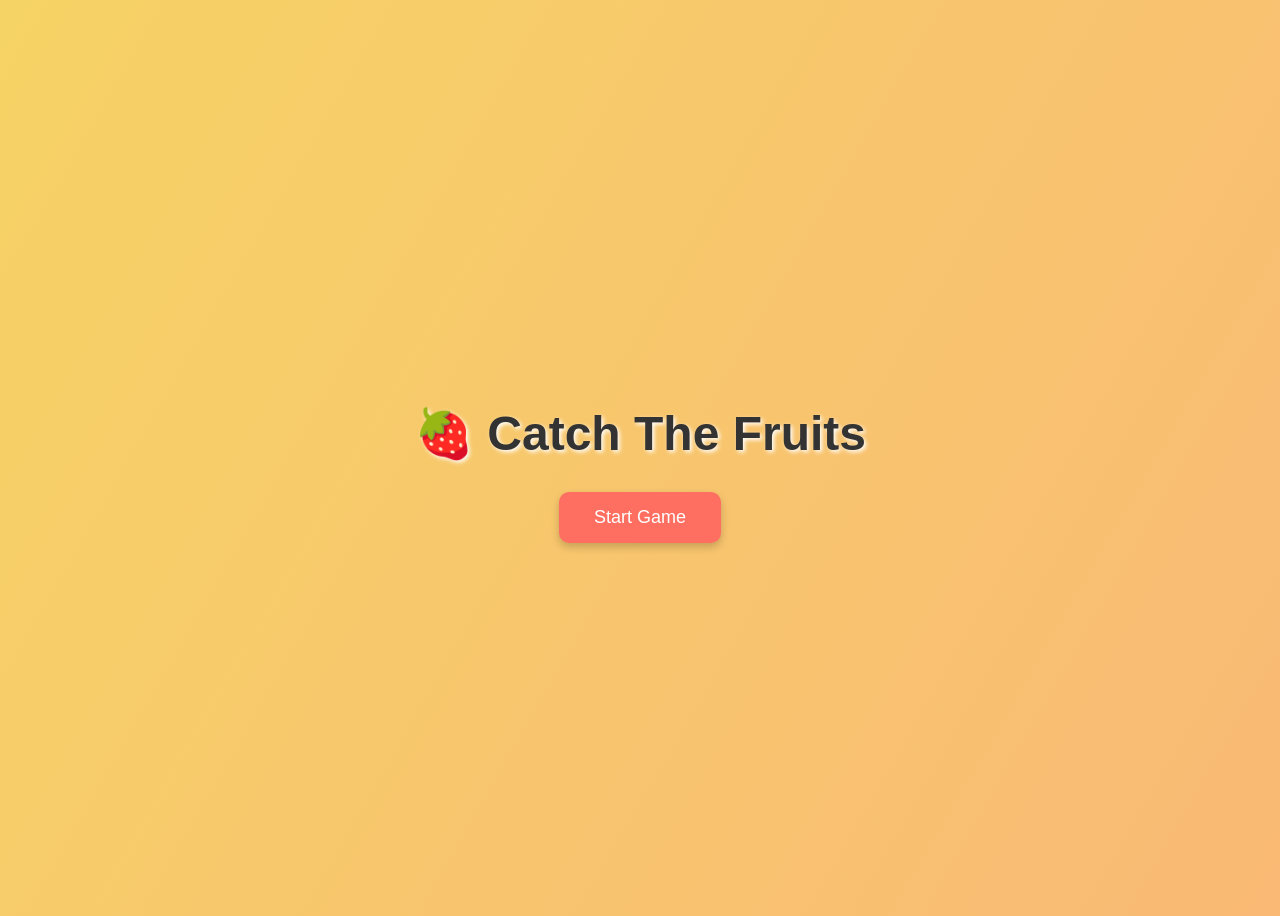
<file: catch-falling-object/index.html>
<!DOCTYPE html>
<html lang="en">
<head>
<meta charset="UTF-8">
<meta name="viewport" content="width=device-width, initial-scale=1.0">
<title>Catch The Fruits</title>
<style>
body {
  font-family: 'Poppins', sans-serif;
  background: linear-gradient(120deg, #f6d365, #fda085);
  background-size: 200% 200%;
  animation: bgmove 10s infinite alternate;
  height: 100vh;
  display: flex;
  flex-direction: column;
  align-items: center;
  justify-content: center;
  color: #333;
}
@keyframes bgmove {
  from { background-position: 0% 50%; }
  to { background-position: 100% 50%; }
}
h1 {
  font-size: 3em;
  margin-bottom: 30px;
  text-shadow: 2px 2px 4px #fff;
}
button {
  background: #ff6f61;
  color: white;
  border: none;
  padding: 15px 35px;
  font-size: 18px;
  border-radius: 10px;
  cursor: pointer;
  box-shadow: 0 4px 8px rgba(0,0,0,0.2);
  transition: transform 0.3s;
}
button:hover {
  transform: scale(1.05);
}
</style>
</head>
<body>
  <h1>🍓 Catch The Fruits</h1>
  <button onclick="startGame()">Start Game</button>
  <script>
    function startGame() {
      window.location.href = "game.html";
    }
  </script>
</body>
</html>
</file>
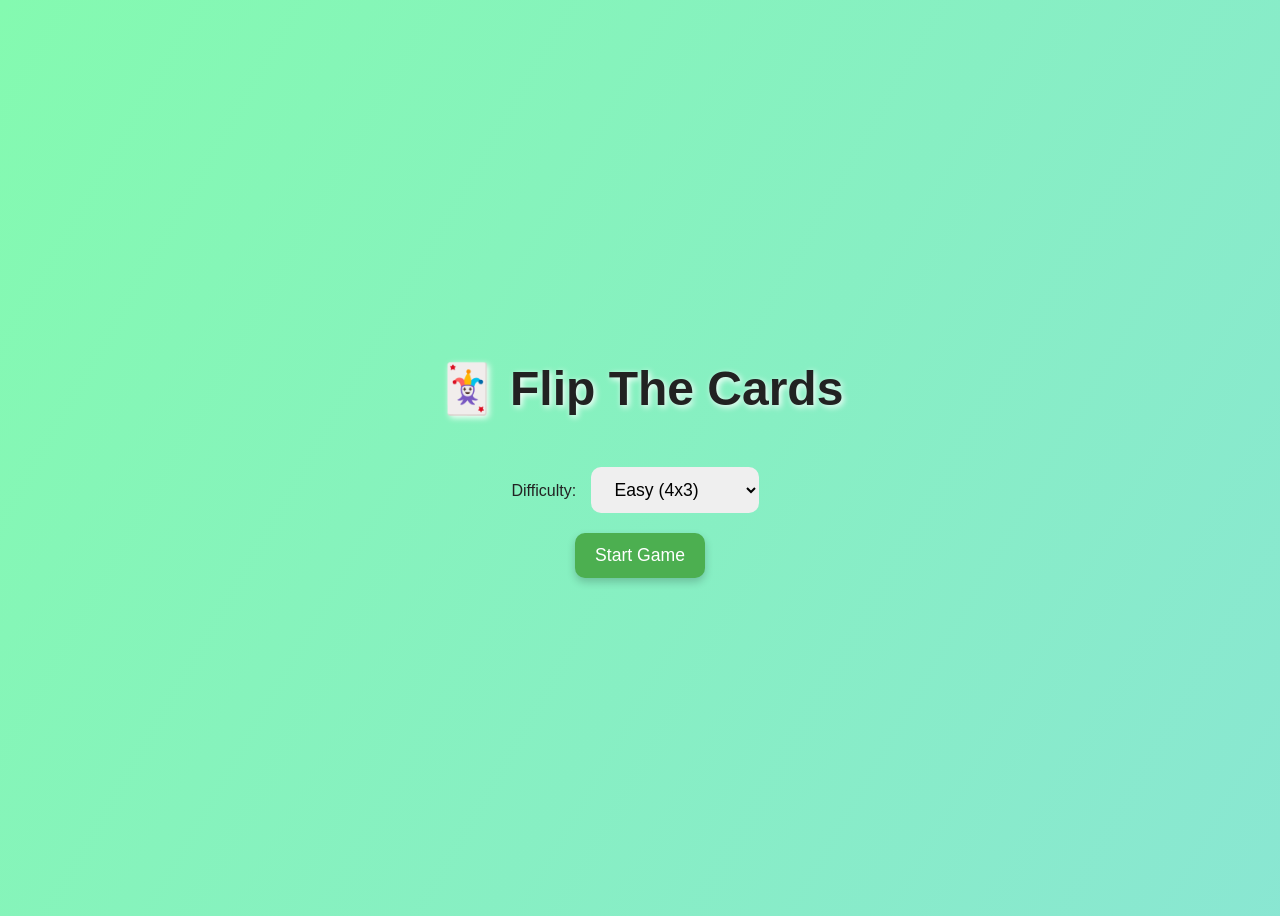
<file: flip-the-card/index.html>
<!DOCTYPE html>
<html lang="en">
<head>
  <meta charset="UTF-8" />
  <meta name="viewport" content="width=device-width, initial-scale=1.0" />
  <title>Flip The Cards</title>
  <style>
    body {
      font-family: "Poppins", sans-serif;
      background: linear-gradient(120deg, #84fab0, #8fd3f4);
      height: 100vh;
      display: flex;
      flex-direction: column;
      align-items: center;
      justify-content: center;
      text-align: center;
      color: #222;
      animation: bg 10s ease infinite;
      background-size: 200% 200%;
    }
    @keyframes bg {
      0% { background-position: 0% 50%; }
      50% { background-position: 100% 50%; }
      100% { background-position: 0% 50%; }
    }
    h1 {
      font-size: 3em;
      text-shadow: 2px 2px 6px #fff;
      margin-bottom: 40px;
    }
    select, button {
      padding: 12px 20px;
      font-size: 1.1em;
      border-radius: 10px;
      border: none;
      margin: 10px;
      cursor: pointer;
      transition: 0.3s;
    }
    select:hover, button:hover {
      transform: scale(1.05);
    }
    button {
      background: #4caf50;
      color: white;
      box-shadow: 0 4px 8px rgba(0, 0, 0, 0.2);
    }
  </style>
</head>
<body>
  <h1>🃏 Flip The Cards</h1>
  <div>
    <label for="difficulty">Difficulty:</label>
    <select id="difficulty">
      <option value="easy">Easy (4x3)</option>
      <option value="medium">Medium (4x4)</option>
      <option value="hard">Hard (6x4)</option>
    </select>
  </div>
  <button onclick="startGame()">Start Game</button>

  <script>
    function startGame() {
      const level = document.getElementById('difficulty').value;
      localStorage.setItem('flipLevel', level);
      window.location.href = "game.html";
    }
  </script>
</body>
</html>
</file>
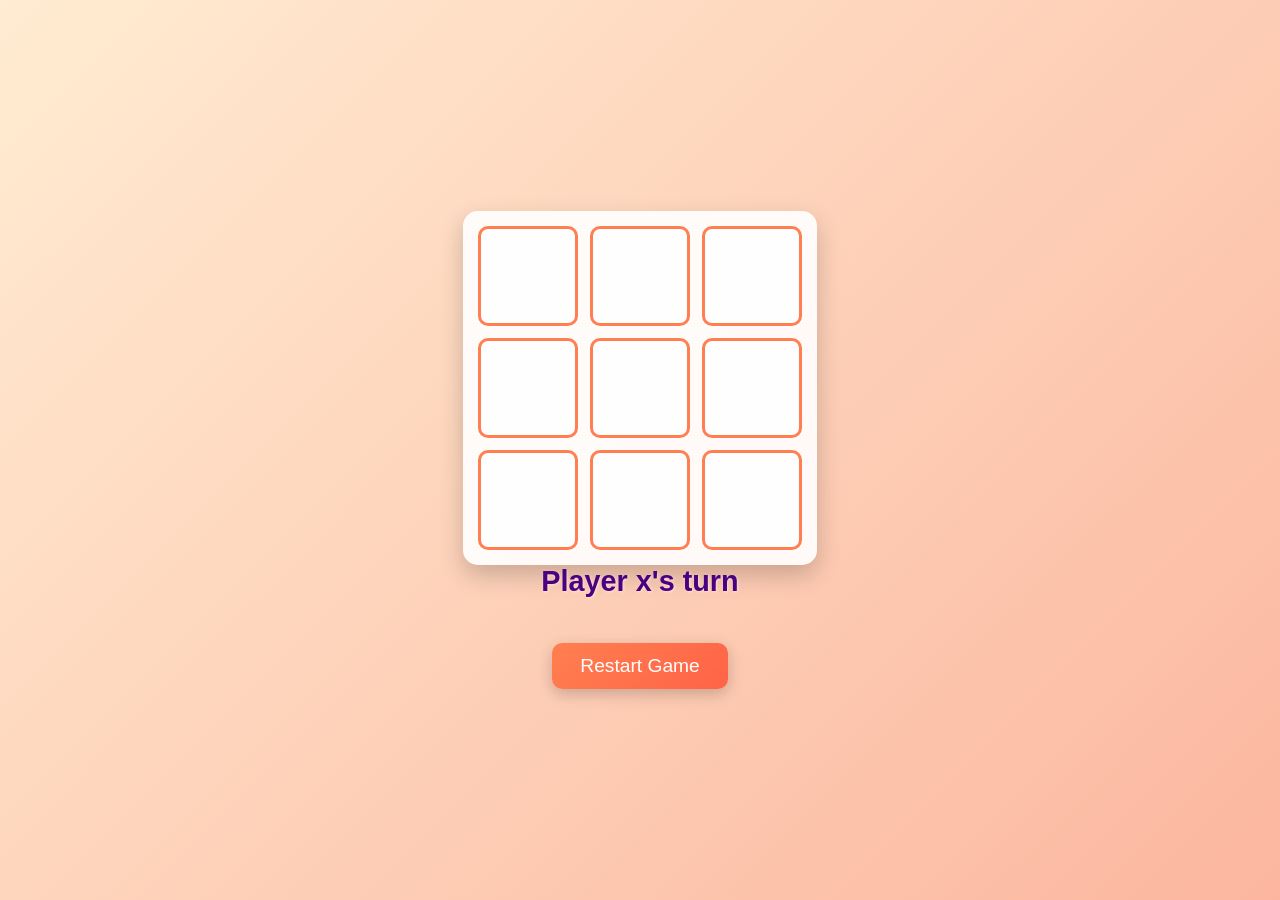
<file: TIC-TAC-TOE/index.html>
<!DOCTYPE html>
<html lang="en">
<head>
    <meta charset="UTF-8">
    <meta name="viewport" content="width=device-width, initial-scale=1.0">
    <title>Document</title>
    <link rel="stylesheet" href="ttt.css">
    <script src="ttt.js" defer></script>
</head>
<body>
    <div id="board">
        <div class="cell" id="0"></div>
        <div class="cell" id="1"></div>
        <div class="cell" id="2"></div>
        <div class="cell" id="3"></div>
        <div class="cell" id="4"></div>
        <div class="cell" id="5"></div>
        <div class="cell" id="6"></div>
        <div class="cell" id="7"></div>
        <div class="cell" id="8"></div>
    </div>

    <div id="status">Player x's turn</div>
    <button id="reset">Restart Game</button>
    
</body>
</html>
</file>
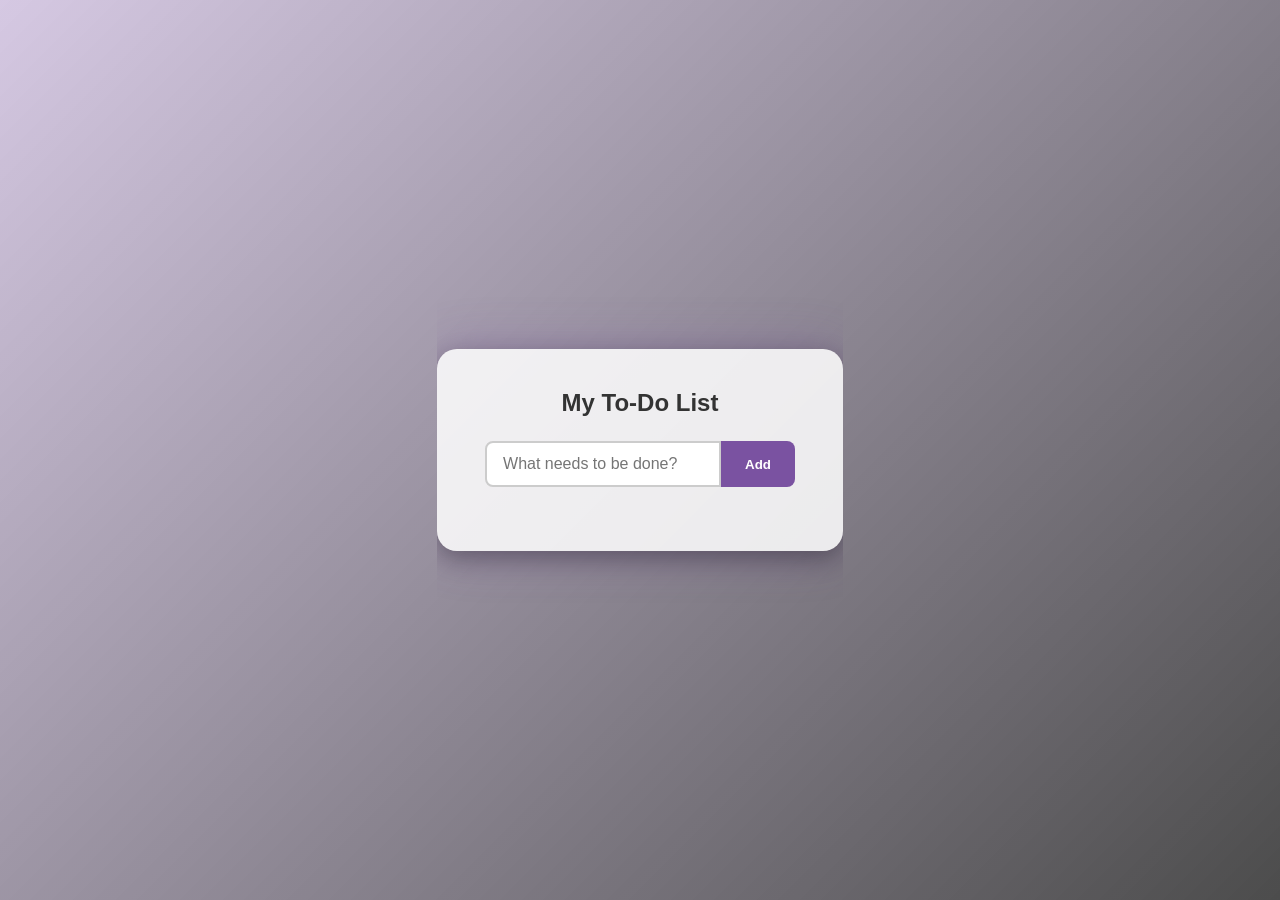
<file: to-do-list/index.html>
<!DOCTYPE html>
<html lang="en">
<head>
  <meta charset="UTF-8" />
  <meta name="viewport" content="width=device-width, initial-scale=1" />
  <title>My To-Do List</title>
  <link rel="stylesheet" href="toDo.css" />
  <script src="toDo.js" defer></script>
</head>
<body>
  <div class="todo-container">
    <h1>My To-Do List</h1>
    <form id="todo-form">
      <input
        type="text"
        id="todo-input"
        placeholder="What needs to be done?"
        required
      />
      <button type="button" id="add-task-btn">Add</button>
    </form>

    <ul id="todo-list"></ul>
  </div>
</body>
</html>
</file>
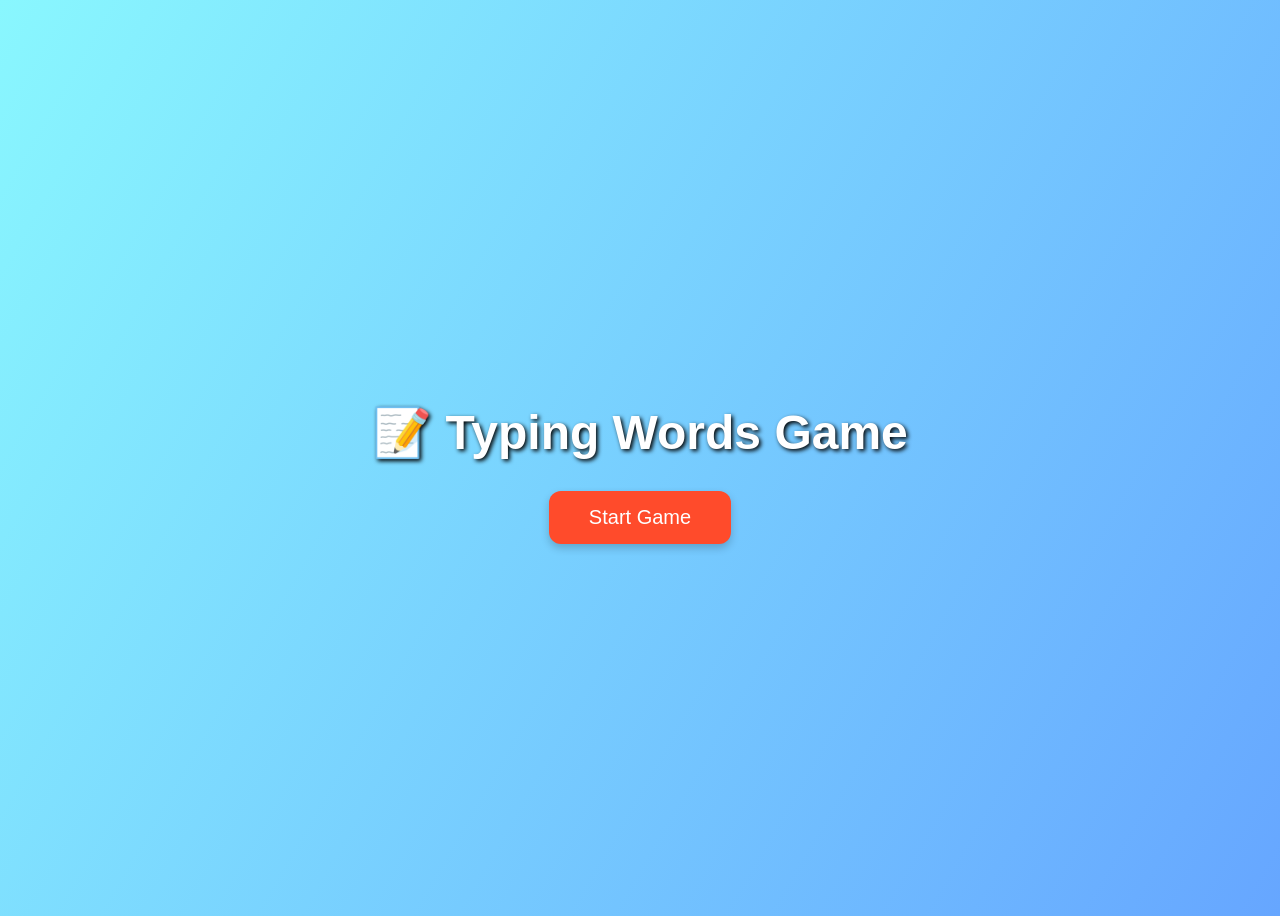
<file: typing/index.html>
<!DOCTYPE html>
<html lang="en">
<head>
<meta charset="UTF-8">
<meta name="viewport" content="width=device-width, initial-scale=1.0">
<title>Typing Words Game</title>
<style>
body {
  font-family: 'Poppins', sans-serif;
  background: linear-gradient(120deg, #89f7fe, #66a6ff);
  height: 100vh;
  display: flex;
  flex-direction: column;
  align-items: center;
  justify-content: center;
  color: #333;
  text-align: center;
}
h1 {
  font-size: 3em;
  margin-bottom: 30px;
  color: #fff;
  text-shadow: 2px 2px 4px #000;
}
button {
  background: #ff4b2b;
  color: white;
  border: none;
  padding: 15px 40px;
  font-size: 20px;
  border-radius: 12px;
  cursor: pointer;
  box-shadow: 0 4px 8px rgba(0,0,0,0.2);
  transition: transform 0.3s;
}
button:hover { transform: scale(1.05); }
</style>
</head>
<body>
  <h1>📝 Typing Words Game</h1>
  <button onclick="startGame()">Start Game</button>
  <script>
    function startGame() { window.location.href = "game.html"; }
  </script>
</body>
</html>
</file>
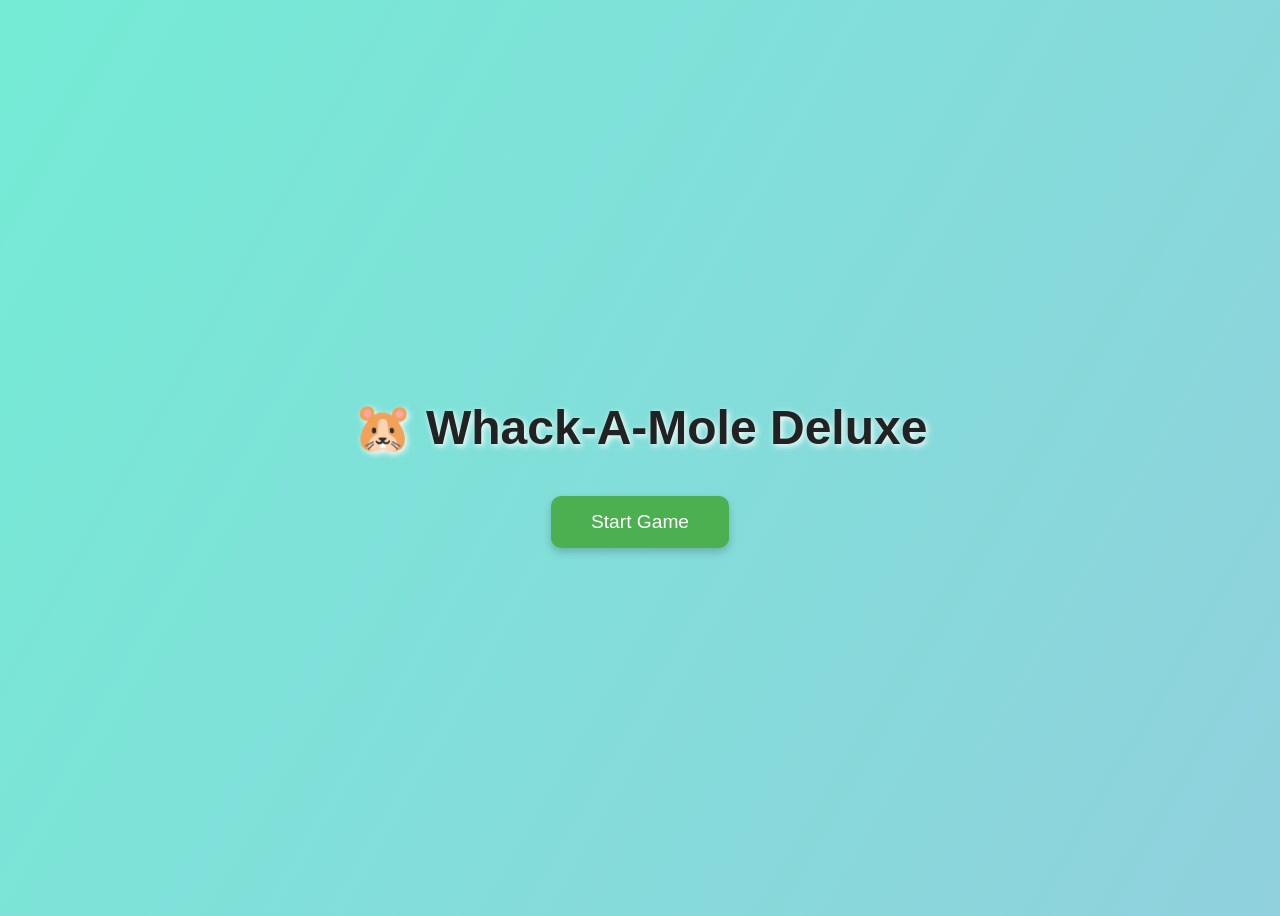
<file: whack-a-mole/index.html>
<!DOCTYPE html>
<html lang="en">
<head>
  <meta charset="UTF-8" />
  <meta name="viewport" content="width=device-width, initial-scale=1.0" />
  <title>Whack-A-Mole Deluxe</title>
  <style>
    body {
      font-family: "Poppins", sans-serif;
      background: linear-gradient(120deg, #74ebd5, #acb6e5);
      height: 100vh;
      display: flex;
      justify-content: center;
      align-items: center;
      flex-direction: column;
      color: #222;
      text-align: center;
      animation: bg 8s ease infinite;
      background-size: 200% 200%;
    }
    @keyframes bg {
      0% { background-position: 0% 50%; }
      50% { background-position: 100% 50%; }
      100% { background-position: 0% 50%; }
    }
    h1 {
      font-size: 3em;
      text-shadow: 2px 2px 6px #fff;
      margin-bottom: 40px;
    }
    button {
      background: #4CAF50;
      border: none;
      padding: 15px 40px;
      font-size: 1.2em;
      border-radius: 10px;
      cursor: pointer;
      color: white;
      box-shadow: 0 4px 8px rgba(0,0,0,0.2);
      transition: all 0.3s ease;
    }
    button:hover {
      background: #45a049;
      transform: scale(1.05);
    }
  </style>
</head>
<body>
  <h1>🐹 Whack-A-Mole Deluxe</h1>
  <button onclick="startGame()">Start Game</button>

  <script>
    function startGame() {
      window.location.href = "game.html"; // go to the main game page
    }
  </script>
</body>
</html>
</file>
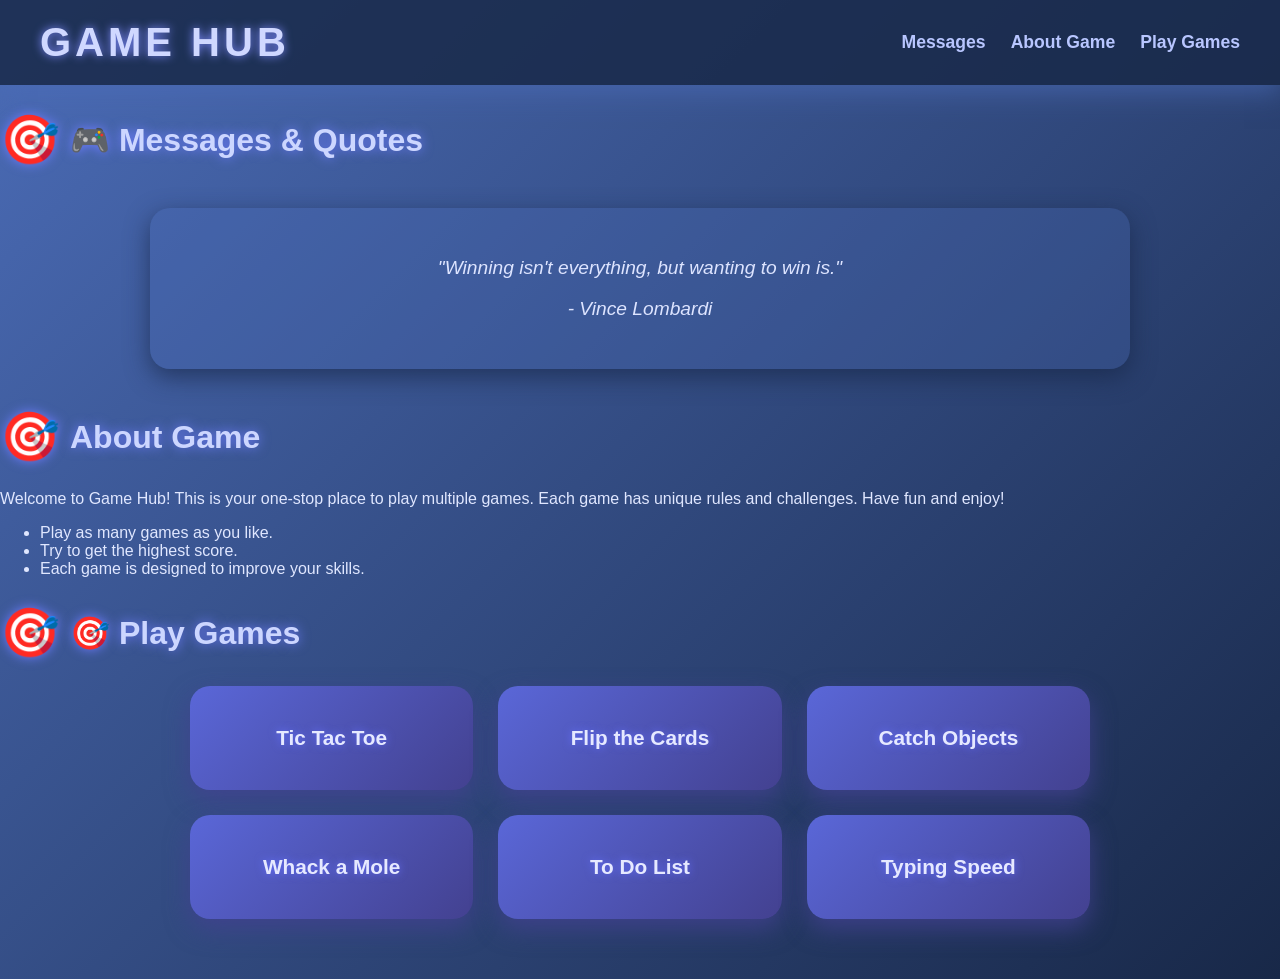
<file: HomePage.html>
<!DOCTYPE html>
<html lang="en">
<head>
<meta charset="UTF-8">
<meta name="viewport" content="width=device-width, initial-scale=1.0">
<title>Game Hub</title>
<link rel="stylesheet" href="styles.css">
</head>
<body>

<!-- Header -->
<header>
  <div class="logo">
    <h1>GAME HUB</h1>
  </div>
  <nav>
    <ul>
      <li><a href="#messages">Messages</a></li>
      <li><a href="#about">About Game</a></li>
      <li><a href="#playgames">Play Games</a></li>
    </ul>
  </nav>
</header>

<!-- Messages / Quotes -->
<section id="messages">
  <h2>🎮 Messages & Quotes</h2>
  <div id="quoteBox">
    <p id="quoteText">"Loading quotes..."</p>
    <p id="quoteAuthor"></p>
  </div>
</section>

<!-- About Game -->
<section id="about">
  <h2>About Game</h2>
  <p>Welcome to Game Hub! This is your one-stop place to play multiple games. Each game has unique rules and challenges. Have fun and enjoy!</p>
  <ul>
    <li>Play as many games as you like.</li>
    <li>Try to get the highest score.</li>
    <li>Each game is designed to improve your skills.</li>
  </ul>
</section>

<!-- Play Games -->
<section id="playgames">
  <h2>🎯 Play Games</h2>
  <div class="game-grid">
    <div class="game-box" onclick="openGame('tic-tac-toe/index.html')">Tic Tac Toe</div>
    <div class="game-box" onclick="openGame('flip-the-card/index.html')">Flip the Cards</div>
    <div class="game-box" onclick="openGame('catch-falling-objects/index.html')">Catch Objects</div>
    <div class="game-box" onclick="openGame('whack-a-mole/index.html')">Whack a Mole</div>
    <div class="game-box" onclick="openGame('to-do-list/index.html')">To Do List</div>
    <div class="game-box" onclick="openGame('typing/index.html')">Typing Speed</div>
  </div>
</section>


<script src="script.js"></script>
<script>
function openGame(url){
  // window.location is a common way to navigate between pages using JavaScript
  //It's a simple and effective way to change the page the user is viewing.
  window.location.href = url;
}
</script>

</body>
</html>
</file>
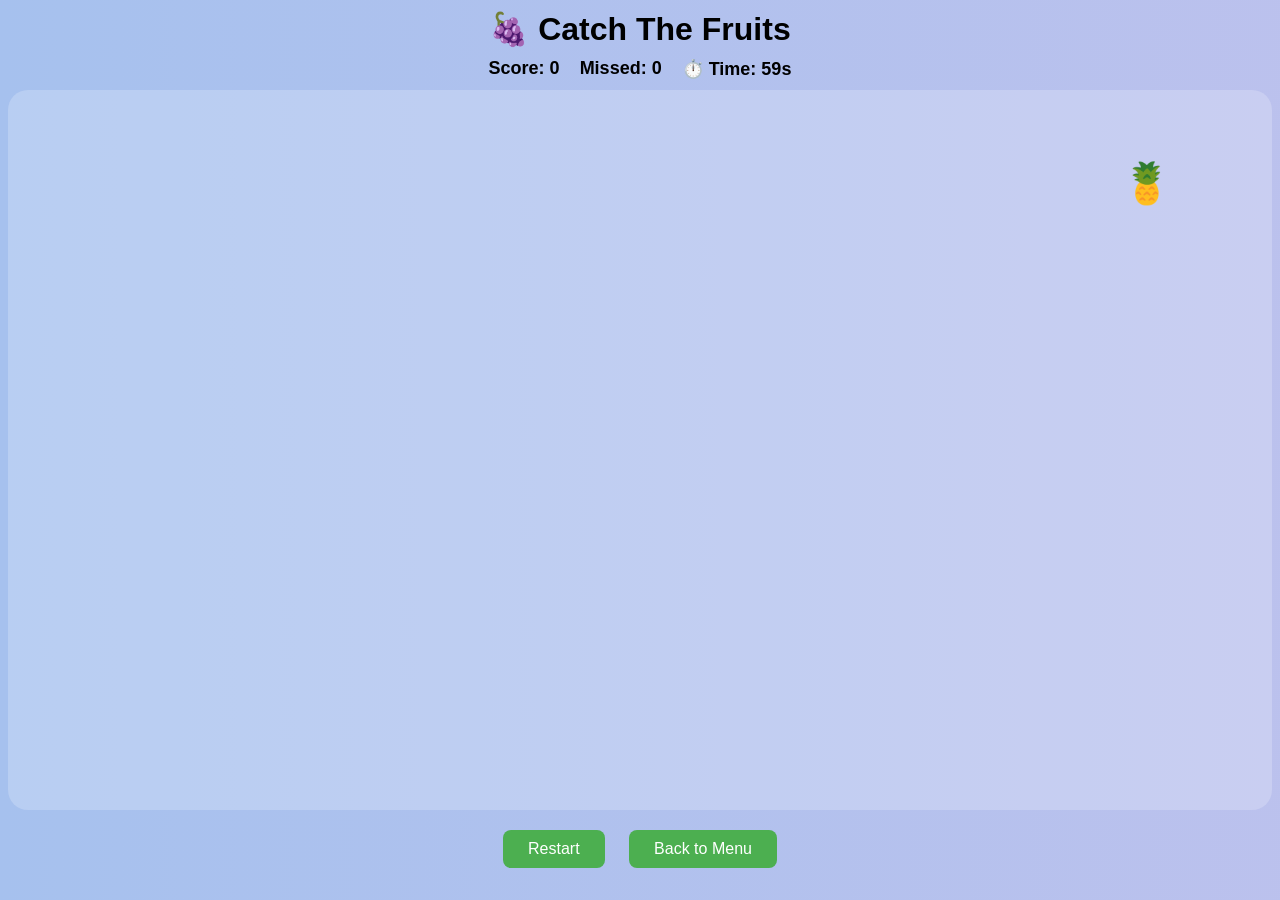
<file: catch-falling-object/game.html>
<!DOCTYPE html>
<html lang="en">
<head>
<meta charset="UTF-8">
<meta name="viewport" content="width=device-width, initial-scale=1.0">
<title>Catch The Fruits</title>
<style>
body {
  font-family: 'Poppins', sans-serif;
  background: linear-gradient(270deg, #fbc2eb, #a6c1ee);
  animation: bg 8s ease infinite;
  background-size: 400% 400%;
  text-align: center;
  overflow: hidden;
}
@keyframes bg {
  0% {background-position: 0% 50%;}
  50% {background-position: 100% 50%;}
  100% {background-position: 0% 50%;}
}
h1 { margin: 10px; }
#gameArea {
  position: relative;
  width: 100%;
  height: 80vh;
  overflow: hidden;
  background: rgba(255,255,255,0.2);
  border-radius: 20px;
}
#basket {
  position: absolute;
  bottom: 10px;
  width: 120px;
  height: 70px;
  background: url('https://i.imgur.com/yT1eQDh.png') center/cover no-repeat;
}
.fruit {
  position: absolute;
  width: 50px;
  height: 50px;
  text-align: center;
  font-size: 40px;
}
#info {
  display: flex;
  justify-content: center;
  gap: 20px;
  font-size: 18px;
  font-weight: bold;
  margin: 10px;
}
button {
  background: #4CAF50;
  border: none;
  padding: 10px 25px;
  border-radius: 8px;
  color: white;
  font-size: 16px;
  cursor: pointer;
  margin: 10px;
}
button:hover {background: #45a049;}
#message {
  font-size: 24px;
  margin-top: 10px;
  font-weight: bold;
  color: #fff;
  text-shadow: 1px 1px 2px #000;
}
</style>
</head>
<body>
<h1>🍇 Catch The Fruits</h1>
<div id="info">
  <div>Score: <span id="score">0</span></div>
  <div>Missed: <span id="missed">0</span></div>
  <div>⏱️ Time: <span id="time">60</span>s</div>
</div>
<div id="gameArea">
  <div id="basket"></div>
</div>
<div id="message"></div>
<button onclick="restart()">Restart</button>
<button onclick="goBack()">Back to Menu</button>

<script>
const gameArea = document.getElementById("gameArea");
const basket = document.getElementById("basket");
let score = 0;
let missed = 0;
let time = 60;
basket.style.left = "45%";

const fruits = ["🍎","🍌","🍉","🍒","🍇","🍓","🍍"];

document.addEventListener("mousemove", e => {
  basket.style.left = Math.min(Math.max(e.clientX - 60, 0), window.innerWidth - 120) + "px";
});

function dropFruit() {
  const fruit = document.createElement("div");
  fruit.classList.add("fruit");
  fruit.textContent = fruits[Math.floor(Math.random() * fruits.length)];
  fruit.style.left = Math.random() * (window.innerWidth - 50) + "px";
  fruit.style.top = "0px";
  gameArea.appendChild(fruit);

  const fall = setInterval(() => {
    fruit.style.top = fruit.offsetTop + 5 + "px";
    if (fruit.offsetTop >= window.innerHeight - 120) {
      const basketRect = basket.getBoundingClientRect();
      const fruitRect = fruit.getBoundingClientRect();
      if (
        fruitRect.left < basketRect.right &&
        fruitRect.right > basketRect.left &&
        fruitRect.bottom >= basketRect.top
      ) {
        score++;
        document.getElementById("score").textContent = score;
      } else {
        missed++;
        document.getElementById("missed").textContent = missed;
      }
      fruit.remove();
      clearInterval(fall);
    }
  }, 20);
}

function startGame() {
  const fruitInterval = setInterval(dropFruit, 800);
  const timer = setInterval(() => {
    time--;
    document.getElementById("time").textContent = time;
    if (time <= 0) {
      clearInterval(fruitInterval);
      clearInterval(timer);
      endGame();
    }
  }, 1000);
}

function endGame() {
  document.getElementById("message").textContent =
    score > missed ? "🎉 You Win!" : "😢 Try Again!";
}

function restart() { location.reload(); }
function goBack() { window.location.href = "index.html"; }

startGame();
</script>
</body>
</html>
</file>
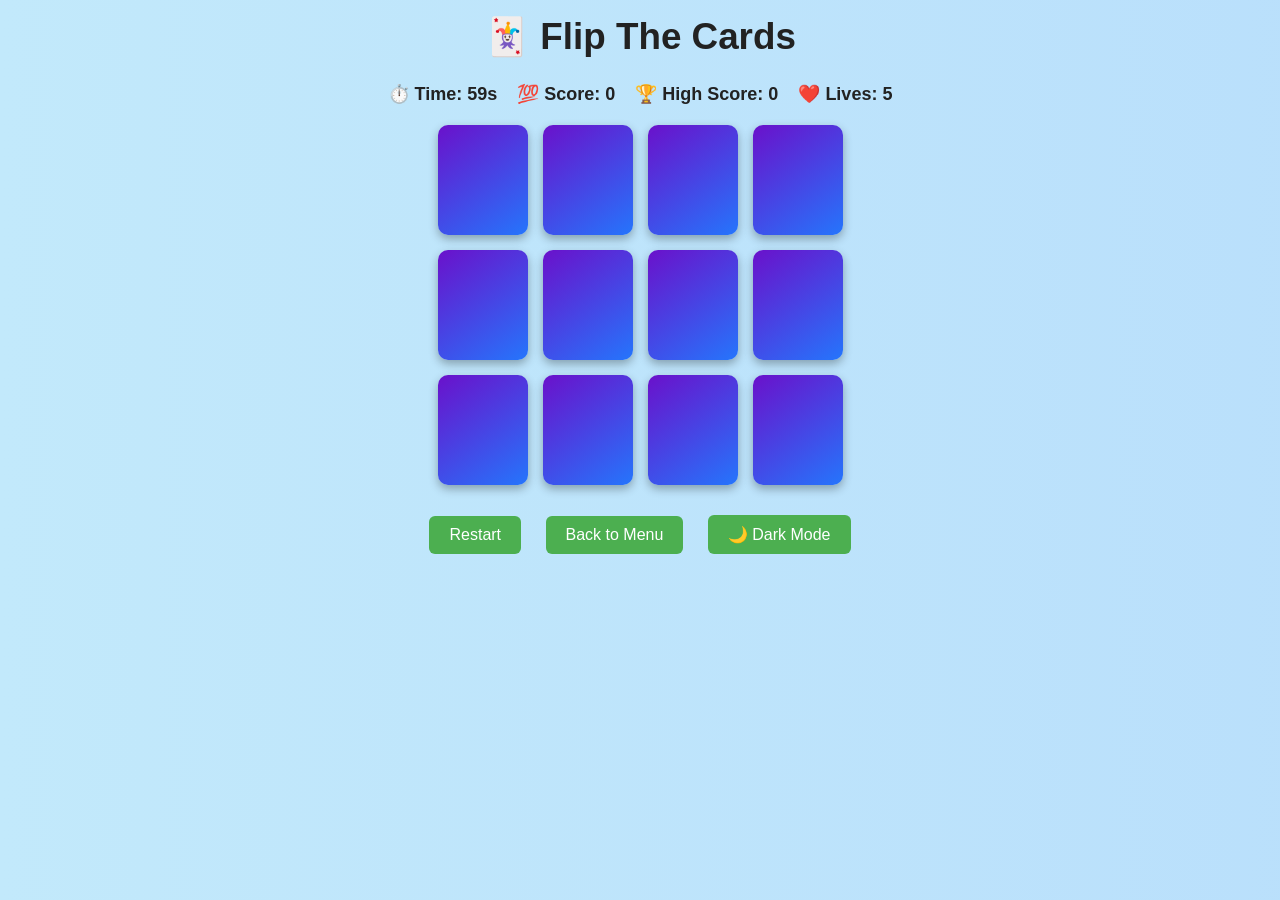
<file: flip-the-card/game.html>
<!DOCTYPE html>
<html lang="en">
<head>
<meta charset="UTF-8" />
<meta name="viewport" content="width=device-width, initial-scale=1.0" />
<title>Flip The Cards Game</title>
<style>
  body {
    font-family: "Poppins", sans-serif;
    background: linear-gradient(270deg, #a1c4fd, #c2e9fb);
    background-size: 400% 400%;
    animation: bgMove 10s ease infinite;
    text-align: center;
    color: #222;
  }
  @keyframes bgMove {
    0% { background-position: 0% 50%; }
    50% { background-position: 100% 50%; }
    100% { background-position: 0% 50%; }
  }

  h1 {
    margin-top: 15px;
    font-size: 2.3em;
  }

  .status-bar {
    display: flex;
    justify-content: center;
    gap: 20px;
    font-size: 18px;
    margin: 15px;
    font-weight: 600;
  }

  #gameBoard {
    display: grid;
    justify-content: center;
    gap: 15px;
    margin: 20px auto;
  }

  .card {
    width: 90px;
    height: 110px;
    perspective: 600px;
    cursor: pointer;
  }

  .inner {
    width: 100%;
    height: 100%;
    position: relative;
    transform-style: preserve-3d;
    transition: transform 0.6s;
  }

  .card.flipped .inner {
    transform: rotateY(180deg);
  }

  .front, .back {
    position: absolute;
    width: 100%;
    height: 100%;
    border-radius: 10px;
    backface-visibility: hidden;
  }

  .front {
    background: #fff;
    transform: rotateY(180deg);
    display: flex;
    justify-content: center;
    align-items: center;
  }

  .front img {
    width: 70%;
    height: 70%;
  }

  .back {
    background: linear-gradient(145deg, #6a11cb, #2575fc);
    box-shadow: 0 4px 10px rgba(0,0,0,0.3);
  }

  button {
    padding: 10px 20px;
    border: none;
    background: #4CAF50;
    color: white;
    border-radius: 6px;
    font-size: 16px;
    cursor: pointer;
    margin: 10px;
  }

  button:hover {
    background: #45a049;
  }

  #message {
    font-size: 22px;
    font-weight: bold;
  }

  #confetti {
    position: fixed;
    width: 100%;
    height: 100%;
    pointer-events: none;
    top: 0;
    left: 0;
  }

  .dark-mode {
    background: linear-gradient(270deg, #141e30, #243b55);
    color: #eee;
  }
</style>
</head>
<body>

<h1>🃏 Flip The Cards</h1>
<div class="status-bar">
  <div>⏱️ Time: <span id="time">60</span>s</div>
  <div>💯 Score: <span id="score">0</span></div>
  <div>🏆 High Score: <span id="highScore">0</span></div>
  <div>❤️ Lives: <span id="lives">5</span></div>
</div>

<canvas id="confetti"></canvas>
<div id="gameBoard"></div>

<div id="message"></div>
<button id="restart">Restart</button>
<button id="back">Back to Menu</button>
<button id="themeToggle">🌙 Dark Mode</button>

<script>
const gameBoard = document.getElementById('gameBoard');
const scoreDisplay = document.getElementById('score');
const timeDisplay = document.getElementById('time');
const message = document.getElementById('message');
const highScoreDisplay = document.getElementById('highScore');
const livesDisplay = document.getElementById('lives');
const flipSound = document.getElementById('flipSound');
const matchSound = document.getElementById('matchSound');
const winSound = document.getElementById('winSound');
const themeToggle = document.getElementById('themeToggle');
let highScore = localStorage.getItem('flipHighScore') || 0;
highScoreDisplay.textContent = highScore;

let cards = [];
let flipped = [];
let score = 0;
let lives = 5;
let time = 60;
let timerInterval;
let lockBoard = false;

const emojis = ["🍎","🍌","🍒","🍇","🍉","🍓","🍍","🥝","🥥","🥕","🍅","🍋","🍆","🌶️","🍄","🥑","🧄","🍊","🥦","🥔"];

function generateCards() {
  const level = localStorage.getItem('flipLevel') || 'easy';
  let pairs = level === 'easy' ? 6 : level === 'medium' ? 8 : 12;
  let selected = emojis.sort(() => 0.5 - Math.random()).slice(0, pairs);
  cards = [...selected, ...selected].sort(() => 0.5 - Math.random());
  let cols = level === 'easy' ? 4 : 4;
  let rows = level === 'hard' ? 6 : (level === 'medium' ? 4 : 3);
  gameBoard.style.gridTemplateColumns = `repeat(${cols}, 90px)`;
  gameBoard.innerHTML = '';
  cards.forEach(emoji => {
    const card = document.createElement('div');
    card.classList.add('card');
    card.innerHTML = `
      <div class="inner">
        <div class="front"><span style="font-size:40px;">${emoji}</span></div>
        <div class="back"></div>
      </div>`;
    card.addEventListener('click', () => flipCard(card, emoji));
    gameBoard.appendChild(card);
  });
}

function flipCard(card, emoji) {
  if (lockBoard || card.classList.contains('flipped')) return;
  flipSound.play();
  card.classList.add('flipped');
  flipped.push({ card, emoji });

  if (flipped.length === 2) {
    lockBoard = true;
    checkMatch();
  }
}

function checkMatch() {
  const [first, second] = flipped;
  if (first.emoji === second.emoji) {
    matchSound.play();
    score += 10;
    flipped = [];
    lockBoard = false;
    scoreDisplay.textContent = score;
    if (document.querySelectorAll('.card.flipped').length === cards.length) winGame();
  } else {
    lives--;
    livesDisplay.textContent = lives;
    setTimeout(() => {
      first.card.classList.remove('flipped');
      second.card.classList.remove('flipped');
      flipped = [];
      lockBoard = false;
      if (lives <= 0) endGame(false);
    }, 1000);
  }
}

function startTimer() {
  timerInterval = setInterval(() => {
    time--;
    timeDisplay.textContent = time;
    if (time <= 0) {
      clearInterval(timerInterval);
      endGame(false);
    }
  }, 1000);
}

function winGame() {
  clearInterval(timerInterval);
  winSound.play();
  message.textContent = "🎉 You Win!";
  message.style.color = "green";
  if (score > highScore) {
    highScore = score;
    localStorage.setItem('flipHighScore', highScore);
    highScoreDisplay.textContent = highScore;
  }
  confettiEffect();
}

function endGame(isWin) {
  message.textContent = isWin ? "🎉 You Win!" : "💀 You Lose!";
  message.style.color = isWin ? "green" : "red";
}

function restartGame() {
  clearInterval(timerInterval);
  score = 0;
  time = 60;
  lives = 5;
  flipped = [];
  lockBoard = false;
  scoreDisplay.textContent = score;
  livesDisplay.textContent = lives;
  timeDisplay.textContent = time;
  message.textContent = "";
  generateCards();
  startTimer();
}

function confettiEffect() {
  const confetti = document.getElementById('confetti');
  const ctx = confetti.getContext('2d');
  confetti.width = window.innerWidth;
  confetti.height = window.innerHeight;
  let particles = [];
  for (let i = 0; i < 150; i++) {
    particles.push({
      x: Math.random() * confetti.width,
      y: Math.random() * confetti.height - confetti.height,
      r: Math.random() * 6 + 2,
      d: Math.random() * 0.5 + 0.5,
      color: `hsl(${Math.random() * 360}, 100%, 50%)`,
    });
  }
  function draw() {
    ctx.clearRect(0, 0, confetti.width, confetti.height);
    for (let p of particles) {
      ctx.beginPath();
      ctx.arc(p.x, p.y, p.r, 0, Math.PI * 2);
      ctx.fillStyle = p.color;
      ctx.fill();
    }
    update();
  }
  function update() {
    for (let p of particles) {
      p.y += p.d * 5;
      if (p.y > confetti.height) p.y = -10;
    }
  }
  setInterval(draw, 30);
}

document.getElementById('restart').addEventListener('click', restartGame);
document.getElementById('back').addEventListener('click', () => window.location.href = "index.html");
themeToggle.addEventListener('click', () => {
  document.body.classList.toggle('dark-mode');
  themeToggle.textContent = document.body.classList.contains('dark-mode') ? '☀️ Light Mode' : '🌙 Dark Mode';
});

generateCards();
startTimer();
</script>
</body>
</html>
</file>
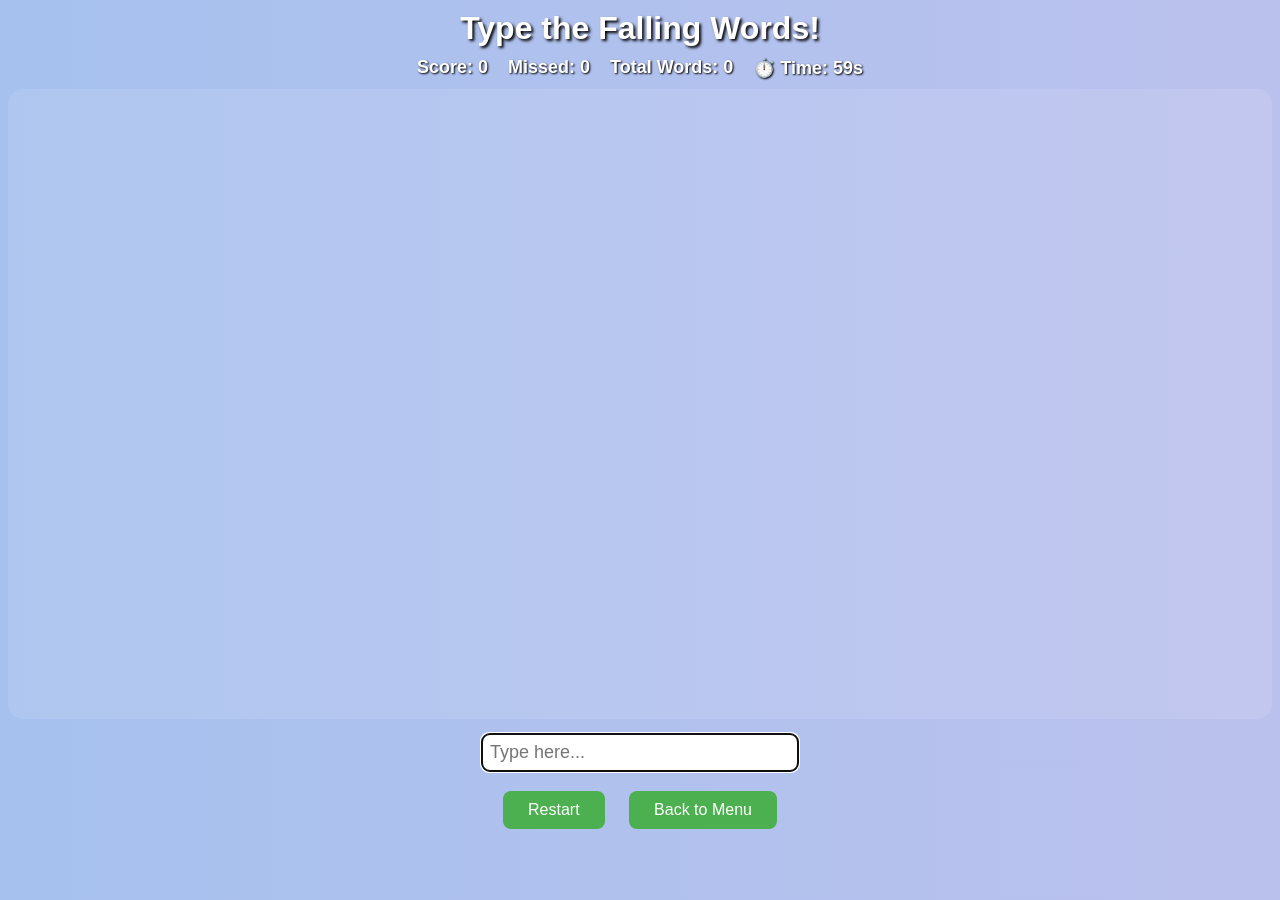
<file: typing/game.html>
<!DOCTYPE html>
<html lang="en">
<head>
<meta charset="UTF-8">
<meta name="viewport" content="width=device-width, initial-scale=1.0">
<title>Typing Words Game</title>
<style>
body {
  font-family: 'Poppins', sans-serif;
  background: linear-gradient(270deg, #fbc2eb, #a6c1ee);
  animation: bg 8s ease infinite;
  background-size: 400% 400%;
  overflow: hidden;
  text-align: center;
}
@keyframes bg {
  0% {background-position: 0% 50%;}
  50% {background-position: 100% 50%;}
  100% {background-position: 0% 50%;}
}
h1 { margin: 10px; color: white; text-shadow: 2px 2px 3px #000; }
#info {
  display: flex;
  justify-content: center;
  gap: 20px;
  font-size: 18px;
  font-weight: bold;
  margin: 10px;
  color: white;
  text-shadow: 1px 1px 2px #000;
}
#gameArea {
  position: relative;
  width: 100%;
  height: 70vh;
  overflow: hidden;
  background: rgba(255,255,255,0.1);
  border-radius: 15px;
}
.word {
  position: absolute;
  font-size: 24px;
  font-weight: bold;
  color: #ffeb3b;
  text-shadow: 1px 1px 2px #000;
}
input {
  margin-top: 15px;
  font-size: 18px;
  padding: 8px;
  width: 300px;
  border-radius: 8px;
  border: none;
}
button {
  background: #4CAF50;
  border: none;
  padding: 10px 25px;
  border-radius: 8px;
  color: white;
  font-size: 16px;
  cursor: pointer;
  margin: 10px;
}
button:hover {background: #45a049;}
#message {
  font-size: 24px;
  margin-top: 10px;
  font-weight: bold;
  color: #fff;
  text-shadow: 1px 1px 2px #000;
}
</style>
</head>
<body>
<h1>Type the Falling Words!</h1>
<div id="info">
  <div>Score: <span id="score">0</span></div>
  <div>Missed: <span id="missed">0</span></div>
  <div>Total Words: <span id="total">0</span></div>
  <div>⏱️ Time: <span id="time">60</span>s</div>
</div>
<div id="gameArea"></div>
<input type="text" id="inputBox" placeholder="Type here..." autofocus>
<div id="message"></div>
<button onclick="restart()">Restart</button>
<button onclick="goBack()">Back to Menu</button>

<script>
const gameArea = document.getElementById("gameArea");
const inputBox = document.getElementById("inputBox");

const wordsList = ["apple","banana","orange","grape","cherry","mango","kiwi","lemon","pear","peach"];
let fallingWords = [];
let score = 0;
let missed = 0;
let totalWords = 0;
let time = 60;

// Slower falling speed and spawn
const FALL_SPEED = 2; // pixels per interval
const SPAWN_INTERVAL = 2000; // ms

function spawnWord() {
  const word = document.createElement("div");
  word.classList.add("word");
  word.textContent = wordsList[Math.floor(Math.random()*wordsList.length)];
  word.style.left = Math.random() * (window.innerWidth - 100) + "px";
  word.style.top = "0px";
  gameArea.appendChild(word);
  fallingWords.push(word);
  totalWords++;
  document.getElementById("total").textContent = totalWords;

  const fall = setInterval(() => {
    word.style.top = word.offsetTop + FALL_SPEED + "px";
    if (word.offsetTop >= gameArea.offsetHeight - 30) {
      missed++;
      document.getElementById("missed").textContent = missed;
      word.remove();
      fallingWords = fallingWords.filter(w => w !== word);
      clearInterval(fall);
    }
  }, 20);
}

// Check input on Enter
inputBox.addEventListener("keydown", function(e){
  if(e.key === "Enter"){
    const typed = inputBox.value.trim();
    for (let word of fallingWords) {
      if (typed === word.textContent) {
        score++;
        document.getElementById("score").textContent = score;
        word.remove();
        fallingWords = fallingWords.filter(w => w !== word);
        inputBox.value = "";
        return;
      }
    }
    inputBox.value = "";
  }
});

function startGame() {
  const wordInterval = setInterval(spawnWord, SPAWN_INTERVAL);
  const timer = setInterval(() => {
    time--;
    document.getElementById("time").textContent = time;
    if(time<=0){
      clearInterval(wordInterval);
      clearInterval(timer);
      endGame();
    }
  },1000);
}

function endGame() {
  document.getElementById("message").textContent =
    score >= missed ? "🎉 You Win!" : "😢 Try Again!";
  fallingWords.forEach(word => word.remove());
}

function restart(){ location.reload(); }
function goBack(){ window.location.href="index.html"; }

startGame();
</script>
</body>
</html>
</file>
<file: TIC-TAC-TOE/ttt.css>
/*  General Body Styles*/

  
body {
  display: flex;
  flex-direction: column;
  align-items: center;
  justify-content: center;
  height: 100vh;
  margin: 0;
  font-family: 'Segoe UI', Tahoma, Geneva, Verdana, sans-serif;
  background: linear-gradient(135deg, #ffecd2 0%, #fcb69f 100%);
}


/*  Game Status*/
#status {
  font-size: 1.8rem;
  margin-bottom: 20px;
  color: #4b0082; 
  font-weight: bold;
  text-shadow: 1px 1px 3px #ffffff80;
}


#board {
  display: grid;
  grid-template-columns: repeat(3, 100px);
  grid-template-rows: repeat(3, 100px);
  gap: 12px;

  background-color: rgba(255, 255, 255, 0.9);
  padding: 15px;
  border-radius: 15px;
  box-shadow: 0px 10px 25px rgba(0,0,0,0.2);
}

/* Styles for each cell of grid */
.cell {
  background-color: #fefefe;
  border: 3px solid #ff7f50; /* coral border */
  display: flex;
  align-items: center;
  justify-content: center;
  font-size: 3rem;
  font-weight: bold;
  cursor: pointer;
  position: relative;
  transition: background-color 0.2s, transform 0.2s, color 0.2s;
  border-radius: 10px;
}

.taken {
  cursor: default;
}


.winner {
  background-color: #32cd32; 
  color: white;
  transform: scale(1.1);
  transition: background-color 0.3s, transform 0.3s;
}


.cell.taken {
  color: #ff4500; 
}


#reset {
  margin-top: 25px;
  padding: 12px 28px;
  font-size: 1.2rem;
  border: none;
  background: linear-gradient(135deg, #ff7f50, #ff6347); /* coral gradient */
  color: white;
  border-radius: 10px;
  cursor: pointer;
  transition: transform 0.2s, box-shadow 0.2s;
  box-shadow: 0px 5px 15px rgba(0,0,0,0.2);
}

#reset:hover {
  transform: scale(1.05);
  box-shadow: 0px 8px 20px rgba(0,0,0,0.3);
}
</file>
<file: to-do-list/toDo.css>
* {
    margin: 0;
    padding: 0;
    box-sizing: border-box;
}

body {
    font-family: 'Arial', sans-serif;
    background-color: #f0f0f0;
    display: flex;
    justify-content: center;
    align-items: center;
    height: 100vh;
    margin: 0;
    font-size: 16px;
}

.todo-container {
    background-color: white;
    padding: 2rem;
    border-radius: 1rem;
    box-shadow: 0 0 1.5rem rgba(0, 0, 0, 0.2);
    text-align: center;
    width: 40rem; 
}

h1 {
    font-size: 1.5rem;
    color: #333;
    margin-bottom:1.5rem;
}

#todo-form {
    display: flex;
    justify-content: center;
    margin-bottom: 1.5rem;
}

#todo-input {
    flex-grow: 1;
    padding: 0.75rem 1rem;
    font-size: 1rem;
    border: 0.15rem solid #ccc;
    border-radius: 0.5rem 0 0 0.5rem;
}

#todo-input:focus {
    border-color: #7a52a1;
    box-shadow: 0 0 5px rgba(122, 82, 161, 0.6);
}

#add-task-btn {
    padding: 0.75rem 1.5rem;
    background-color: #7a52a1;
    border: none;
    color: white;
    font-weight: 600;
    cursor: pointer;
    border-radius: 0 0.5rem 0.5rem 0;
    transition: background-color 0.3s;
}

#add-task-btn:hover {
    background-color: #5c3d7a;
}

#todo-list {
    list-style: none;
    max-height: 300px;
    padding-left: 0;
}

.todo-item {
    display: flex;
    justify-content: space-between;
    background: #f5f5f5;
    padding: 0.75rem 1rem;
    margin-bottom: 0.7rem;
    border-radius: 0.5rem;
    box-shadow: 0 1px 4px rgba(0,0,0,0.1);
}

.task-text {
    flex-grow: 1;
    cursor: pointer;
    user-select: none;
}

.task-text.completed {
    text-decoration: line-through;
    opacity: 0.6;
}

.task-buttons button {
    background: transparent;
    border: none;
    font-size: 1.2rem;
    margin-left: 0.5rem;
    cursor: pointer;
    transition: color 0.3s;
}

.complete-btn {
    color: green;
}

.complete-btn:hover {
    color: darkgreen;
}

.delete-btn {
    color: #cc3333;
}

.delete-btn:hover {
    color: #990000;
}


body::before {
  content: "";
  position: fixed;
  top: 0;
  left: 0;
  width: 100vw;
  height: 100vh;
  background-image: url('https://images.unsplash.com/photo-1506744038136-46273834b3fb?auto=format&fit=crop&w=1470&q=80');
  background-size: cover;
  background-position: center center;
  filter: brightness(0.65) saturate(1.2);
  z-index: 1;
  transition: filter 0.3s ease;
}

body::after {
  content: "";
  position: fixed;
  top: 0;
  left: 0;
  width: 100vw;
  height: 100vh;
  background: linear-gradient(135deg, rgba(118, 75, 162, 0.3), rgba(0,0,0,0.7));
  z-index: 2;
  pointer-events: none;
}

html, body {
  height: 100%;
  margin: 0;
  padding: 0;
  font-family: 'Segoe UI', Tahoma, Geneva, Verdana, sans-serif;
  overflow: hidden;
  display: flex;
  justify-content: center;
  align-items: center;
  background: none;
  position: relative;
}

.todo-container {
  position: relative;
  z-index: 3;
  background: rgba(255 255 255 / 0.85);
  width: 100%;
  max-width: 480px;
  border-radius: 20px;
  padding: 2.5rem 3rem;
  box-shadow:
    0 8px 24px rgba(0,0,0,0.3),
    0 0 50px rgba(118, 75, 162, 0.3);
}
</file>
<file: styles.css>
body {
  background: linear-gradient(135deg, #4b6cb7, #182848); /* Deep blue-purple gradient */
  color: #e0e7ff; /* Light bluish text */
  font-family: 'Poppins', sans-serif;
  margin: 0;
  padding: 0;
}

/* Header */
header {
  background: rgba(24, 40, 72, 0.85);
  box-shadow: 0 8px 24px rgba(75, 108, 183, 0.6);
  padding: 20px 40px;
  display: flex;
  justify-content: space-between;
  align-items: center;
}

/* Heading */
header h1 {
  color: #d0d8ff;
  /* text-shadow: horizontal-offset vertical-offset blur-radius color; */
  /* horizontal-offset: This is the distance the shadow moves horizontally from the text. A positive value moves the shadow to the right, and a negative value moves it to the left.
/* vertical-offset: This is the distance the shadow moves vertically from the text. A positive value moves the shadow down, and a negative value moves it up. */
/* blur-radius: This defines how fuzzy or sharp the shadow is. A higher value creates a more blurred shadow, while a smaller value results in a sharper shadow.
color: The color of the shadow. */ 
  text-shadow: 0 0 10px #7f8cff;
  letter-spacing: 4px;
  margin: 0;
  font-size: 2.5rem;
}

/* Navbar */
nav ul {
  list-style: none;
  display: flex;
  gap: 25px;
  margin: 0;
  padding: 0;
}

nav ul li a {
  color: #b8c6ff;
  text-decoration: none;
  font-weight: 600;
  font-size: 1.1rem;
  transition: color 0.3s ease, text-shadow 0.3s ease;
}

nav ul li a:hover {
  color: #e0e7ff;
  text-shadow: 0 0 12px #a3b7ff;
}

/* Section Headings */
section h2 {
  color: #ccd6ff;
  text-shadow: 0 0 12px #6f7dff;
  font-size: 2rem;
  margin-bottom: 25px;
  display: flex;
  align-items: center;
  gap: 10px;
}
section h2::before {
  content: "🎯";
  font-size: 1.5em;
}

/* Quote Box */
#quoteBox {
  background: rgba(75, 108, 183, 0.3);
  border-radius: 20px;
  padding: 30px 40px;
  box-shadow: 0 8px 24px rgba(24, 40, 72, 0.7);
  color: #dde4ff;
  font-style: italic;
  font-size: 1.2em;
  max-width: 900px;
  margin: 40px auto;
  text-align: center;
}

/* Game Grid */
.game-grid {
  display: grid;
  /* divide into 3 columns each of one fractional unit */
  grid-template-columns: repeat(3, 1fr);
  gap: 25px;
  max-width: 900px;
  margin: 0 auto 60px auto;
  padding: 0 20px;
}

/* Game boxes */
.game-box {
  background: linear-gradient(135deg, #5a67d8, #434190); /* purple-blue */
  box-shadow: 0 10px 25px rgba(66, 65, 144, 0.8);
  border-radius: 20px;
  font-weight: 700;
  font-size: 1.3em;
  color: #e6e9ff;
  text-shadow: 0 0 8px #6670ff;
  cursor: pointer;
  transition: transform 0.3s ease, box-shadow 0.3s ease;
  padding: 40px 20px;
  text-align: center;
  user-select: none;
}

.game-box:hover {
  /* translateY moves the element up or down,a negative value moves it up , while a positive value moves it down
  scale () changes the size of the element, a positive value grows the lement while a negative one shrinks it
  */
  transform: translateY(-10px) scale(1.05);
  box-shadow: 0 20px 40px rgba(102, 112, 255, 0.9);
}

/* Links hover */
nav ul li a:hover {
  color: #a3b7ff;
  text-shadow: 0 0 10px #a3b7ff;
}
</file>
